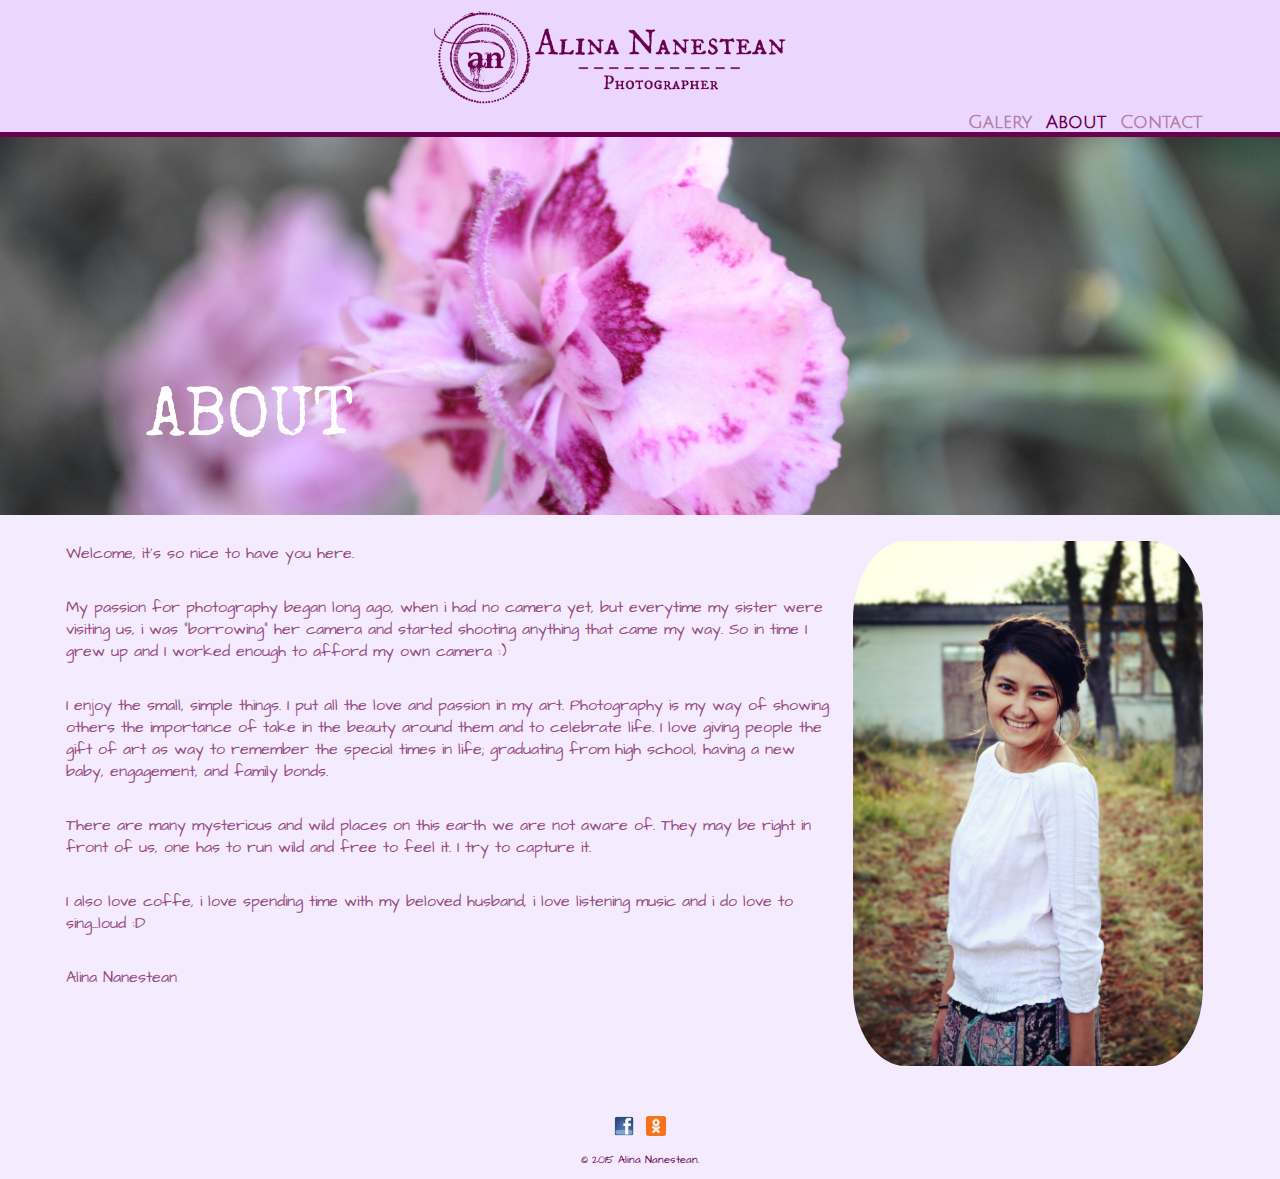
<file: about.html>
<!DOCTYPE html>
<html>
  
    <head>
    <meta charset="utf-8">
        <title>Alina N. | Photographer</title>
        <link rel="stylesheet" href="css/normalize.css">
              <meta name="viewport" content="width=device-width, initial-scale=1.0">
       <link href='https://fonts.googleapis.com/css?family=Julius+Sans+One|Architects+Daughter&subset=latin,latin-ext' rel='stylesheet' type='text/css'>
         <link rel="stylesheet" href="css/style.css">
       <link rel="stylesheet" href="css/responsive.css">
        <meda name="viewport" content="width=device-width, initial-scale=1.0">
    </head>
       <body>
           <header>
    
                  
        <div class="logo-an">
                <a href="index.html" class="logo">                 
                    <img src="an/LOGONAME.png" alt="">
                </a>
            </div>
          
               
            <nav>
                <ul>
                    <li><a href="index.html">Galery</a></li>
                    <li><a href="about.html" class="selected">About</a> </li>
                    <li><a href="contact.html">Contact</a> </li>
                </ul>
            </nav>
        </header>
                  
           <section class="img-line">
                    <img src="an/rose2.jpg" alt="">
           </section>
                    
           

           <p class="desc">Welcome, it's so nice to have you here.</p>
           <p class="desc">My passion for photography began long ago, when i had no camera yet, but everytime my sister were visiting us, i was "borrowing" her camera and started shooting anything that came my way.
               So in time I grew up and I worked enough to afford my own camera :) </p>
           <p class="desc">I enjoy the small, simple things. I put all the love and passion in my art. Photography is my way of showing others the importance of take in the beauty around them and to celebrate life. I love giving people the gift of art as way to remember the special times in life; graduating from high school, having a new baby, engagement, and family bonds.</p>
           <p class="desc">There are many mysterious and wild places on this earth we are not aware of. They may be right in front of us, one has to run wild and free to feel it. I try to capture it.</p>
           <p class="desc">
I also love coffe, i love spending time with my beloved husband, i love listening music and i do love to sing...loud :D</p>
            <p class="desc">Alina Nanestean</p>
            <section>
           <img src="an/me2.jpg" alt="Photograph of Alina Nanestean" class="profile-photo">
           
           </section>
           
           
<footer>
           <a href="https://www.facebook.com/pages/A-Photography/460054094040074"> <img src="an/fb.png" alt="Facebook Logo" class="social-icon"> </a>
            <a href="http://ok.ru/profile/563192412784"> <img src="an/ok.png" alt="Odnoklassniki Logo" class="social-icon"> </a>
            <p>&copy; 2015 Alina Nanestean.</p>
           </footer>
           
          </body>
    
      </html>
</file>
<file: css/style.css>
/*HEADER*/
a {
    text-decoration: none;
}


header {
    background-color:#EBD6FF;
}

.logo img {
    width: 80%;
    margin: 0 20px 0; 
        }

.moto {
    font-size: 13px;
    
}





/* NAVIGATION*/

nav a, nav a:visited {
    color:#B480A8;
   }
nav a.selected, nav a:hover {
    color:#690050;
 }
nav {
    
font-family: 'Julius Sans One', normal;
    text-align: center;
    padding: 10px 0;
    margin: 0 10px 0px;
      }

header {
    float: left;
    margin: 0 0 30px 0;
    padding: 10px 0 0;
    width: 100%;
    border-bottom:5px solid #690050;
    margin-bottom: 0px;
}

nav ul {
    list-style: none;
    margin: 0 10px;
    padding: 0;
        }
nav li {
    display: inline-block;
   }

nav a {
    font-weight: 800;
    padding: 15px 4px;
    }



/* BODY TEXT */
body {
    background-color:#F5EBFF;
        color:#690050;
    }
body {
    color: #690050;
    font-family: 'Architects Daughter', cursive;
    font-size: 1em;
}
/*p.selected, p:hover {
    color: firebrick;
}*/
.alb {
    color: #964D84;
    font-family: 'Architects Daughter', cursive;
    text-align: center;
        }
.alb:hover {
    color: #690050;
}





/* BODY GALERY */
img {
    max-width: 100%;
        }
.galery{
    margin: 0;
    padding: 0;
    list-style: none;
  }

.galery li {
    float: left;
    width: 45%;
    margin: 2.5%;
    background-color: #F0E6EE;
    color: #690050;
    }
.galery li:nth-child(5) {
        clear:left;
    }

.galery li a p {
    margin: 0;
    padding: 5%;
}

.baby a {
    font-size: 14px;
}

.moto { 
    font-family: 'Julius Sans One', normal;
    text-align: center;
    padding: 10px 0;
    margin: 0 10px 0px;    
}



/*************************
       FOOTER 
*************************/
footer {
    font-size: 0.7em;
    text-align: center;
    clear: both;
    padding-top: 50px;
    }

.social-icon {
    width: 20px;
    height: 20px;
    margin: 0 4px;
}







/*******************************
    ABOUT Page
*******************************/
.profile-photo {
    display: block;
    max-width: 250px;
    margin: 0px auto 30px;
    border-radius: 10%;
        }
   


.desc {
    color: #964D84;
    text-align:left;
    font-size: 0.9em;
    margin: 1em 1em 1em 1em;
     
}



    
    
    
/*******************************
    CONTACT Page
*******************************/
.img-line {
    width: 100%;
    margin: 0 0 5px;
    
} 

.info {
    color: #873373;
    text-align:left;
    font-size: 0.9em;
    margin: 1em 2em  0;
  }

.contact-info {
    list-style: none;
    padding: 0;
    font-size: 0.9em;
}
    
    .contact-info a {
    display: block;
    min-height: 20px;
    background-repeat: no-repeat;
    background-size: 20px 20px;
    padding: 0 0 0 30px;
    margin: 0 20px 10px;
    color:#873373;
    }


.contact-info li.phone a {
    background-image: url(../an/phone.png)
       }
    
.contact-info li.mail a {
    background-image: url(../an/mail.png)
}
.contact-info li.facebook a {
    background-image: url(../an/faceb.png)
}

/*******************************
    PORTRAITS ALBUM PAGE
*******************************/
.port-photos {
  max-width: 100%;  
  margin: 0;
  padding: 0;
  list-style: none;  
}

.port-photos li {
    float: left;
    width: 45%;
    margin: 2.5%;
            }  


}
</file>
<file: css/responsive.css>
/**************************************************************
                TABLET - medium
**************************************************************/
@media screen  and (min-width: 480px) {
/*        body {background: pink;}  */
    
    /***********************
       HEADER
***********************/
    .logo-an {
         width: 70%;
         margin-left: 19%;
    }
    .moto {
        font-size: 18px;
    }
/***********************
    TWO Column LAYOUT
***********************/
   
   .primary {
        width: 50%;
       float: left;
   }  
    
    .secondary {
        width: 40%;
        float: right;
    }  
    
       
/***********************
    PAGE:  GALERY
***********************/
    .galery li {
        width: 28.3333%;
        }  
   .galery li:nth-child(4) {
        clear:left;
    }
    
   .galery li:nth-child(5) {
        clear:none;
    }    

/***********************
    PAGE:  ABOUT
***********************/ 
  .profile-photo {
    display: block;
    max-width: 200px;
    border-radius: 10%;
    margin: 20px 0 0;
    width: 60%;
      }
    
    .desc {
        font-size: 1em;
        padding: 0 3px 0;
        float: left;
        width: 60%;
    }
    
    }




/****************************************************************
                desktop - LARGE 
********************************************************************/
@media screen  and (min-width: 660px) {
/*    body {background: lightgreen;}  */
    /***********************
       HEADER
***********************/ 
    .logo-an {
         width: 35%;
         margin-left: 32%;
     }
    
    nav {
        background: none;
        float: right;
        font-size: 1.125em;
        margin-right: 5%;
        text-align: right;
        width: 55%;
        padding: 0;
      }
    
    
    .img-line {
    width: 100%;
    margin: 0 0 5px;}
    
 /***********************
       BODY - ALL
***********************/ 
  .info {
        font-size: 1.2em;
      padding: 0 0 0 80px;
    }

    .profile-photo {
    display: block;
    max-width: 350px;
    border-radius: 15%;
    margin: 20px 0 0 20px;
    width: 50%;
      }
    
    .desc {
        padding: 0 3px 0 50px;
        float: left;
        width: 60%;
    }

    .galery {
         
        margin: 10px 130px 0;

    }
    .galery li {
        width: 28.333%
    }
}
</file>
